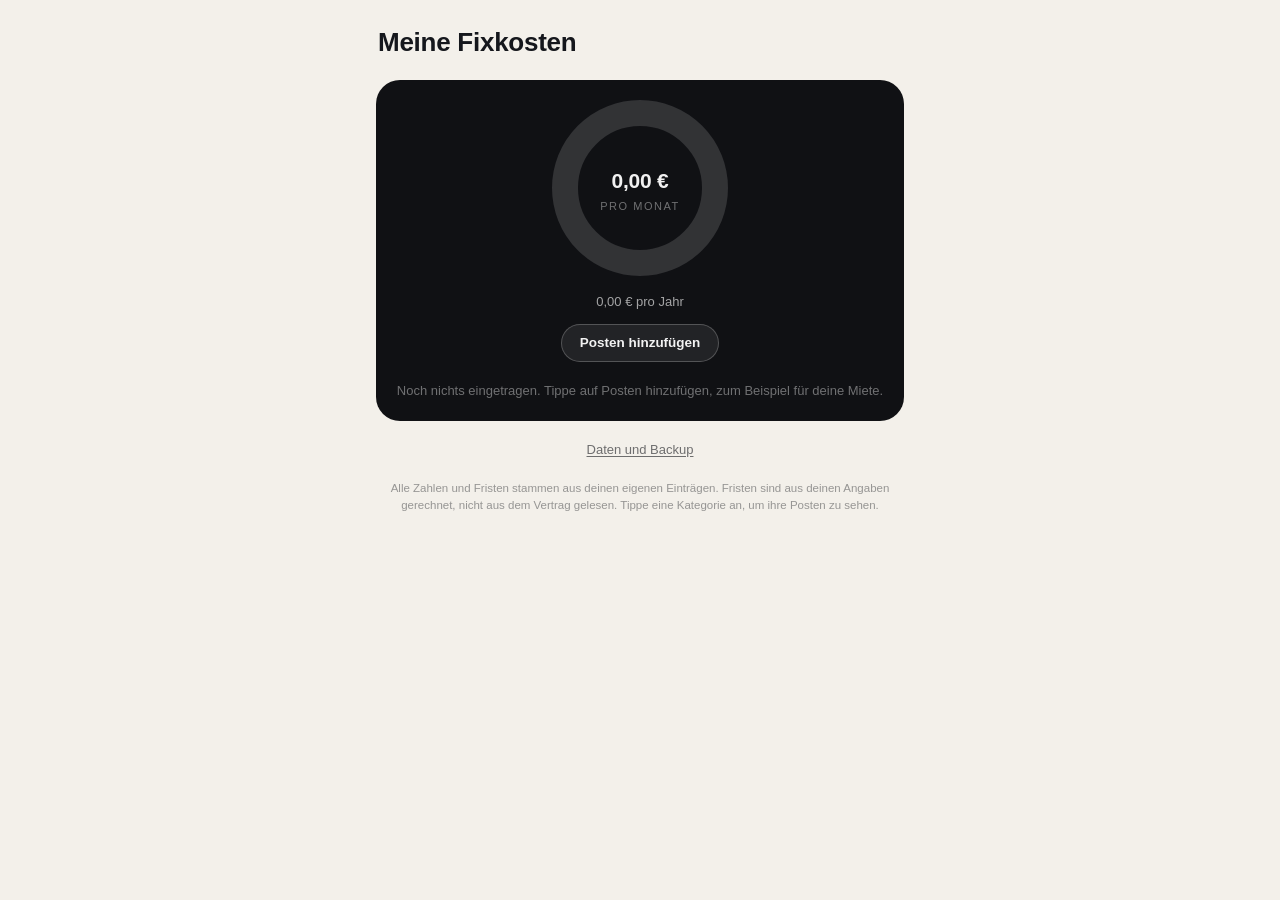
<file: index.html>
<!DOCTYPE html>
<html lang="de">
<head>
<meta charset="utf-8">
<meta name="viewport" content="width=device-width, initial-scale=1, viewport-fit=cover">
<title>Meine Fixkosten</title>
<meta name="theme-color" content="#101114">
<meta name="description" content="Einfacher Fixkosten-Tracker. Alle Daten bleiben nur auf diesem Gerät.">
<link rel="manifest" href="manifest.webmanifest">
<meta name="mobile-web-app-capable" content="yes">
<meta name="apple-mobile-web-app-capable" content="yes">
<meta name="apple-mobile-web-app-title" content="Fixkosten">
<meta name="apple-mobile-web-app-status-bar-style" content="black-translucent">
<link rel="apple-touch-icon" href="icon-180.png">
<link rel="icon" type="image/png" sizes="192" href="icon-192.png">
<link rel="stylesheet" href="style.css">
<script src="app.js" defer></script>
</head>
<body>
<div id="app"></div>
<noscript>Diese App braucht JavaScript. Deine Daten bleiben dabei nur auf diesem Gerät.</noscript>
</body>
</html>
</file>
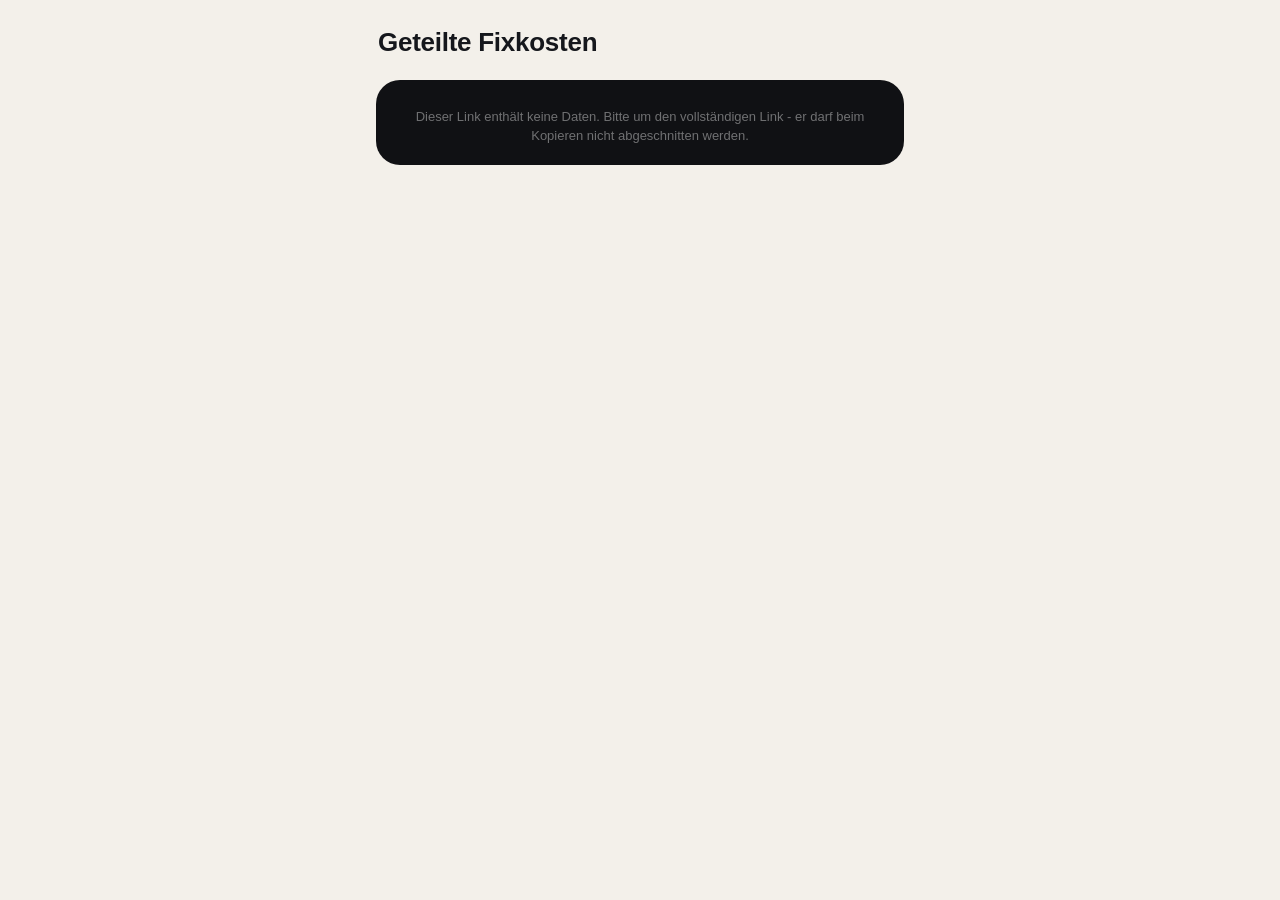
<file: teilen.html>
<!DOCTYPE html>
<html lang="de">
<head>
<meta charset="utf-8">
<meta name="viewport" content="width=device-width, initial-scale=1, viewport-fit=cover">
<title>Geteilte Fixkosten</title>
<meta name="theme-color" content="#101114">
<meta name="description" content="Geteilte Fixkosten-Uebersicht. Die Daten stecken nur in diesem Link.">
<meta name="robots" content="noindex">
<link rel="icon" type="image/png" sizes="192" href="icon-192.png">
<link rel="stylesheet" href="style.css">
</head>
<body>
<div id="app"></div>
<noscript>Diese Uebersicht braucht JavaScript. Die Daten stecken dabei nur in diesem Link.</noscript>
<script>
(function () {
'use strict';

if ('serviceWorker' in navigator) {
    navigator.serviceWorker.register('sw.js').catch(function () { /* offline-only comfort, kein Fehler fuer die Ansicht */ });
}

window.addEventListener('hashchange', function () { location.reload(); });

/* Geteilte Fixkosten - reine Leseansicht.
   Die Daten stehen ausschliesslich im Link-Anhaenger (#d=...). Sie werden nicht
   gespeichert, nicht an einen Server gesendet und sind in keiner Datei dieser Seite. */

const CATEGORIES = [
    { name: 'Miete', color: '#7ea6ff' },
    { name: 'Strom', color: '#f5c044' },
    { name: 'Heizung', color: '#f08c4a' },
    { name: 'Internet', color: '#9b8cff' },
    { name: 'Versicherung', color: '#73a89a' },
    { name: 'Abo', color: '#f27ba7' },
    { name: 'Sonstiges', color: '#9aa0a6' },
];

const RHYTHMS = [
    { value: 'monatlich', label: 'Monatlich', factor: 1 },
    { value: 'vierteljaehrlich', label: 'Vierteljährlich', factor: 1 / 3 },
    { value: 'halbjaehrlich', label: 'Halbjährlich', factor: 1 / 6 },
    { value: 'jaehrlich', label: 'Jährlich', factor: 1 / 12 },
];

const euro = new Intl.NumberFormat('de-DE', { style: 'currency', currency: 'EUR' });
const fmt = (value) => euro.format(value);

function monthlyOf(entry) {
    if (entry.amount === null) return 0;
    const rhythm = RHYTHMS.find(r => r.value === entry.rhythm) || RHYTHMS[0];
    return entry.amount * rhythm.factor;
}

function fmtDate(iso) {
    const d = new Date(iso + 'T00:00:00Z');
    return d.toLocaleDateString('de-DE', { day: 'numeric', month: 'long', year: 'numeric', timeZone: 'UTC' });
}

function noticeDateOf(entry) {
    if (!entry.contractEnd || !entry.noticeMonths) return null;
    const d = new Date(entry.contractEnd + 'T00:00:00Z');
    d.setUTCMonth(d.getUTCMonth() - entry.noticeMonths);
    return d;
}

function startOfToday() {
    const now = new Date();
    return new Date(Date.UTC(now.getFullYear(), now.getMonth(), now.getDate()));
}

function deadlineNote(entry) {
    const today = startOfToday();
    const notice = noticeDateOf(entry);
    if (notice) {
        const iso = notice.toISOString().slice(0, 10);
        const days = Math.round((notice.getTime() - today.getTime()) / 86400000);
        if (days < 0) return { text: 'Kündigungsfrist laut Angabe am ' + fmtDate(iso) + ' abgelaufen', danger: true };
        if (days <= 30) return { text: 'Kündigen laut Frist spätestens bis ' + fmtDate(iso) + ' (noch ' + days + ' Tage)', danger: true };
        return { text: 'Kündigen laut Frist spätestens bis ' + fmtDate(iso), danger: false };
    }
    if (entry.contractEnd) {
        const end = new Date(entry.contractEnd + 'T00:00:00Z');
        const days = Math.round((end.getTime() - today.getTime()) / 86400000);
        if (days >= 0 && days <= 60) return { text: 'Vertrag endet in ' + days + ' Tagen - Frist im Vertrag prüfen', danger: false };
    }
    return null;
}

function esc(s) {
    return String(s).replace(/&/g, '&amp;').replace(/</g, '&lt;').replace(/>/g, '&gt;').replace(/"/g, '&quot;');
}

function donutSvg(parts, total) {
    const size = 176, stroke = 26, r = (size - stroke) / 2, c = 2 * Math.PI * r;
    const visible = parts.filter(p => p.value > 0);
    let offset = 0;
    let circles = '';
    if (visible.length === 0) {
        circles = '<circle cx="' + size / 2 + '" cy="' + size / 2 + '" r="' + r + '" fill="none" stroke="rgba(255,255,255,0.14)" stroke-width="' + stroke + '"/>';
    }
    for (const p of visible) {
        const frac = total > 0 ? p.value / total : 0;
        const gap = visible.length > 1 ? Math.min(3, c * 0.01) : 0;
        const len = Math.max(frac * c - gap, 0.5);
        circles += '<circle cx="' + size / 2 + '" cy="' + size / 2 + '" r="' + r + '" fill="none" stroke="' + p.color + '" stroke-width="' + stroke + '" stroke-dasharray="' + len + ' ' + (c - len) + '" stroke-dashoffset="' + (-offset) + '"/>';
        offset += frac * c;
    }
    return '<svg width="' + size + '" height="' + size + '" viewBox="0 0 ' + size + ' ' + size + '" role="img" aria-label="Kreisdiagramm der monatlichen Kosten"><g transform="rotate(-90 ' + size / 2 + ' ' + size / 2 + ')">' + circles + '</g></svg>';
}

function isEntry(e) {
    return typeof e === 'object' && e !== null
        && typeof e.id === 'string' && typeof e.name === 'string' && typeof e.category === 'string'
        && (e.amount === null || (typeof e.amount === 'number' && e.amount > 0))
        && RHYTHMS.some(r => r.value === e.rhythm)
        && (e.contractEnd === undefined || typeof e.contractEnd === 'string')
        && (e.noticeMonths === undefined || e.noticeMonths === null || typeof e.noticeMonths === 'number')
        && (e.note === undefined || typeof e.note === 'string');
}

function decodePayload() {
    const m = (location.hash || '').match(/^#d=([A-Za-z0-9\-_]+)/);
    if (!m) return null;
    try {
        const b64 = m[1].replace(/-/g, '+').replace(/_/g, '/');
        const json = decodeURIComponent(Array.prototype.map.call(atob(b64), c => '%' + ('00' + c.charCodeAt(0).toString(16)).slice(-2)).join(''));
        const data = JSON.parse(json);
        if (typeof data !== 'object' || data === null || !Array.isArray(data.eintraege)) return null;
        data.eintraege = data.eintraege.filter(isEntry);
        return data;
    } catch (err) {
        return null;
    }
}

const data = decodePayload();
const root = document.getElementById('app');

if (!data) {
    document.title = 'Geteilte Fixkosten';
    root.innerHTML = '<header class="app-header"><h1>Geteilte Fixkosten</h1></header>'
        + '<div class="tr-panel"><div class="tr-empty">Dieser Link enthält keine Daten. Bitte um den vollständigen Link - er darf beim Kopieren nicht abgeschnitten werden.</div></div>';
    return;
}

const titel = typeof data.titel === 'string' && data.titel ? data.titel : 'Geteilte Fixkosten';
const stand = typeof data.stand === 'string' ? data.stand : '';
document.title = titel;

const entries = data.eintraege;
const monthlyTotal = entries.reduce((sum, e) => sum + monthlyOf(e), 0);
const yearlyTotal = monthlyTotal * 12;

const map = new Map();
for (const e of entries) {
    if (!map.has(e.category)) map.set(e.category, []);
    map.get(e.category).push(e);
}
const byCategory = CATEGORIES
    .filter(c => map.has(c.name))
    .map(c => {
        const list = map.get(c.name).slice().sort((a, b) => monthlyOf(b) - monthlyOf(a));
        const sum = list.reduce((s, e) => s + monthlyOf(e), 0);
        return { name: c.name, color: c.color, list, sum };
    })
    .sort((a, b) => b.sum - a.sum);

let html = '<header class="app-header"><h1>' + esc(titel) + '</h1></header>';
html += '<div class="tr-panel">';
html += '<div class="donut-wrap">' + donutSvg(byCategory.map(c => ({ label: c.name, value: c.sum, color: c.color })), monthlyTotal)
    + '<div class="donut-center"><div class="donut-total">' + fmt(monthlyTotal) + '</div><div class="donut-per">pro Monat</div></div></div>';
html += '<div class="tr-year">' + fmt(yearlyTotal) + ' pro Jahr</div>';
if (stand) html += '<div class="tr-open-count">Stand: ' + esc(stand) + ' · erfasste Kosten</div>';

html += '<div class="tr-cats">';
for (const c of byCategory) {
    const share = monthlyTotal > 0 ? Math.round((c.sum / monthlyTotal) * 100) : 0;
    html += '<div class="tr-cat-block">';
    html += '<button type="button" class="tr-cat" data-cat="' + esc(c.name) + '" aria-expanded="false">'
        + '<span class="tr-dot" style="background:' + c.color + '"></span>'
        + '<span class="tr-cat-name">' + esc(c.name) + '</span>'
        + '<span class="tr-cat-values"><span class="tr-cat-sum">' + fmt(c.sum) + '</span><span class="tr-cat-share">' + share + ' %</span></span></button>';
    html += '<div class="tr-entries" hidden>';
    for (const e of c.list) {
        const note = deadlineNote(e);
        const rhythmLabel = (RHYTHMS.find(r => r.value === e.rhythm) || {}).label || '';
        const details = [
            e.amount === null ? 'Betrag offen' : fmt(e.amount) + ' ' + rhythmLabel.toLowerCase(),
            e.contractEnd ? 'Vertrag bis ' + fmtDate(e.contractEnd) : null,
        ].filter(Boolean).join(' · ');
        html += '<div class="tr-entry">';
        html += '<div class="tr-entry-main">'
            + '<div class="tr-entry-name">' + esc(e.name) + '</div>'
            + '<div class="tr-entry-detail">' + esc(details) + '</div>';
        if (note) html += '<div class="' + (note.danger ? 'tr-entry-note tr-entry-danger' : 'tr-entry-note') + '">' + esc(note.text) + '</div>';
        if (e.note) html += '<div class="tr-entry-detail tr-entry-subnote" data-note="' + esc(e.id) + '" hidden>' + esc(e.note) + '</div>';
        html += '</div>';
        html += '<div class="tr-entry-side">';
        if (e.amount === null) {
            html += '<div class="tr-entry-value tr-entry-offen">offen</div>';
        } else {
            html += '<div class="tr-entry-value">' + fmt(monthlyOf(e)) + '<span class="tr-entry-per"> /Monat</span></div>';
        }
        if (e.note) html += '<div class="tr-entry-actions"><button type="button" class="tr-remove" data-details="' + esc(e.id) + '">Details</button></div>';
        html += '</div></div>';
    }
    html += '</div></div>';
}
html += '</div>';
html += '<div class="paragraph" style="margin-top:16px">Nur zum Ansehen. Fristen sind aus den geteilten Angaben gerechnet - maßgeblich ist jeweils der Vertrag.</div>';
html += '</div>';

root.innerHTML = html;

root.addEventListener('click', (ev) => {
    const catBtn = ev.target.closest('[data-cat]');
    if (catBtn) {
        const block = catBtn.closest('.tr-cat-block');
        const list = block ? block.querySelector('.tr-entries') : null;
        if (list) {
            const open = list.hasAttribute('hidden');
            if (open) list.removeAttribute('hidden'); else list.setAttribute('hidden', '');
            catBtn.setAttribute('aria-expanded', String(open));
        }
        return;
    }
    const detBtn = ev.target.closest('[data-details]');
    if (detBtn) {
        const noteEl = root.querySelector('[data-note="' + detBtn.getAttribute('data-details') + '"]');
        if (noteEl) {
            const open = noteEl.hasAttribute('hidden');
            if (open) { noteEl.removeAttribute('hidden'); detBtn.textContent = 'Weniger'; }
            else { noteEl.setAttribute('hidden', ''); detBtn.textContent = 'Details'; }
        }
    }
});

})();
</script>
</body>
</html>
</file>
<file: style.css>
:root {
    --ds-page: #f3f0ea;
    --ds-ink: #15171c;
    --ds-ink-2: rgba(21, 23, 28, 0.6);
    --ds-ink-3: rgba(21, 23, 28, 0.42);
    --ds-raised: #ffffff;
    --ds-hairline: rgba(21, 23, 28, 0.1);
    --ds-accent: #15171c;
    --tr-panel: #101114;
    --tr-ink: rgba(255, 255, 255, 0.94);
    --tr-ink-2: rgba(255, 255, 255, 0.62);
    --tr-ink-3: rgba(255, 255, 255, 0.4);
    --ds-danger: #b0402e;
    --tr-danger: #ff7d6b;
}

* { box-sizing: border-box; }

html, body {
    margin: 0;
    padding: 0;
}

body {
    background: var(--ds-page);
    color: var(--ds-ink);
    font-family: -apple-system, BlinkMacSystemFont, "SF Pro Text", "Segoe UI", Roboto, Helvetica, Arial, sans-serif;
    font-size: 15px;
    line-height: 1.45;
    -webkit-font-smoothing: antialiased;
    -webkit-text-size-adjust: 100%;
}

#app {
    max-width: 560px;
    margin: 0 auto;
    padding: calc(20px + env(safe-area-inset-top)) 16px calc(32px + env(safe-area-inset-bottom));
}

.app-header h1 {
    font-size: 26px;
    font-weight: 700;
    letter-spacing: -0.01em;
    margin: 4px 2px 18px;
}

/* ---- Helle Karten (Formular, Daten) ---- */
.card {
    background: var(--ds-raised);
    border: 1px solid var(--ds-hairline);
    border-radius: 20px;
    padding: 18px 16px;
    margin: 0 0 16px;
}

.card h2 {
    font-size: 12px;
    font-weight: 600;
    letter-spacing: 0.08em;
    text-transform: uppercase;
    color: var(--ds-ink-2);
    margin: 0 0 14px;
}

.field {
    display: block;
    margin: 0 0 14px;
}

.field-label {
    display: block;
    font-size: 13px;
    font-weight: 500;
    color: var(--ds-ink-2);
    margin: 0 0 6px;
}

.field input[type="text"],
.field textarea {
    width: 100%;
    border: 1px solid var(--ds-hairline);
    border-radius: 12px;
    background: var(--ds-raised);
    color: var(--ds-ink);
    font: inherit;
    padding: 10px 12px;
    outline: none;
}

.field textarea {
    resize: vertical;
    font-family: ui-monospace, SFMono-Regular, Menlo, monospace;
    font-size: 12.5px;
}

.field input:focus,
.field textarea:focus {
    border-color: var(--ds-accent);
}

.choices {
    display: flex;
    flex-wrap: wrap;
    gap: 8px;
}

.choice {
    border: 1px solid var(--ds-hairline);
    background: var(--ds-raised);
    color: var(--ds-ink);
    border-radius: 999px;
    padding: 7px 14px;
    font: inherit;
    font-size: 13.5px;
    cursor: pointer;
    -webkit-tap-highlight-color: transparent;
}

.choice.active {
    background: var(--ds-accent);
    border-color: var(--ds-accent);
    color: #fff;
}

/* ---- Buttons ---- */
.btn {
    border: 1px solid transparent;
    border-radius: 999px;
    font: inherit;
    font-size: 14px;
    font-weight: 600;
    padding: 10px 18px;
    cursor: pointer;
    -webkit-tap-highlight-color: transparent;
}

.btn.primary {
    background: var(--ds-accent);
    color: #fff;
}

.btn.secondary {
    background: var(--ds-raised);
    border-color: var(--ds-hairline);
    color: var(--ds-ink);
}

.btn.ghost {
    background: transparent;
    color: var(--ds-ink-2);
}

.btn.compact {
    padding: 8px 14px;
    font-size: 13px;
}

.btn[disabled] {
    opacity: 0.4;
}

.caption {
    font-size: 12.5px;
    color: var(--ds-ink-2);
    margin: 10px 0 0;
}

.paragraph {
    font-size: 13.5px;
    color: var(--ds-ink-2);
    margin: 0 0 14px;
}

.tr-form-actions {
    display: flex;
    align-items: center;
    gap: 10px;
    margin: 4px 0 12px;
    flex-wrap: wrap;
}

.tr-form-actions:last-child {
    margin-bottom: 0;
}

/* ---- Dunkles Panel (Trade-Republic-Stil) ---- */
.tr-panel {
    background: var(--tr-panel);
    border-radius: 24px;
    padding: 20px 16px 16px;
    color: var(--tr-ink);
    display: flex;
    flex-direction: column;
    gap: 12px;
    margin: 0 0 16px;
}

.donut-wrap {
    position: relative;
    align-self: center;
}

.donut-center {
    position: absolute;
    inset: 0;
    display: flex;
    flex-direction: column;
    align-items: center;
    justify-content: center;
    gap: 2px;
}

.donut-total {
    font-size: 21px;
    font-weight: 700;
    color: var(--tr-ink);
    letter-spacing: -0.01em;
}

.donut-per {
    font-size: 11px;
    font-weight: 500;
    letter-spacing: 0.14em;
    text-transform: uppercase;
    color: var(--tr-ink-3);
}

.tr-year {
    text-align: center;
    font-size: 13px;
    color: var(--tr-ink-2);
}

.tr-open-count {
    text-align: center;
    font-size: 12px;
    color: var(--tr-ink-3);
}

.tr-empty {
    text-align: center;
    font-size: 13px;
    color: var(--tr-ink-3);
    padding: 8px 0 4px;
}

.tr-add-in-panel {
    display: flex;
    justify-content: center;
}

.tr-add-btn {
    border: 1px solid rgba(255, 255, 255, 0.22);
    background: rgba(255, 255, 255, 0.08);
    color: var(--tr-ink);
    border-radius: 999px;
    font: inherit;
    font-size: 13.5px;
    font-weight: 600;
    padding: 8px 18px;
    cursor: pointer;
    -webkit-tap-highlight-color: transparent;
}

.tr-cats {
    display: flex;
    flex-direction: column;
}

.tr-cat {
    display: flex;
    align-items: center;
    gap: 10px;
    width: 100%;
    padding: 11px 4px;
    background: transparent;
    border: none;
    border-top: 1px solid rgba(255, 255, 255, 0.09);
    color: var(--tr-ink);
    font: inherit;
    text-align: left;
    cursor: pointer;
    -webkit-tap-highlight-color: transparent;
}

.tr-dot {
    width: 10px;
    height: 10px;
    border-radius: 50%;
    flex-shrink: 0;
}

.tr-cat-name {
    flex: 1;
    font-size: 14px;
    font-weight: 500;
}

.tr-cat-values {
    display: flex;
    align-items: baseline;
    gap: 8px;
}

.tr-cat-sum {
    font-size: 14px;
    font-weight: 600;
}

.tr-cat-share {
    font-size: 11.5px;
    color: var(--tr-ink-3);
    min-width: 34px;
    text-align: right;
}

.tr-entries {
    padding: 2px 0 10px 20px;
    display: flex;
    flex-direction: column;
    gap: 12px;
}

.tr-entry-main {
    display: flex;
    flex-direction: column;
    gap: 2px;
    min-width: 0;
}

.tr-entry-name {
    font-size: 13.5px;
    font-weight: 500;
    color: var(--tr-ink);
    overflow-wrap: anywhere;
}

.tr-entry-detail {
    font-size: 12px;
    color: var(--tr-ink-2);
}

.tr-entry-note {
    font-size: 12px;
    color: var(--tr-ink-2);
}

.tr-entry-danger {
    color: var(--tr-danger);
}

.tr-entry-subnote {
    color: var(--tr-ink-3);
}

.tr-entry-side {
    display: flex;
    flex-direction: column;
    align-items: flex-end;
    gap: 3px;
    flex-shrink: 0;
}

.tr-entry {
    display: flex;
    justify-content: space-between;
    align-items: flex-start;
    gap: 12px;
    flex-wrap: wrap;
}

.tr-entry-value {
    font-size: 13.5px;
    font-weight: 600;
    color: var(--tr-ink);
}

.tr-entry-per {
    font-size: 11px;
    font-weight: 400;
    color: var(--tr-ink-3);
}

.tr-entry-offen {
    color: var(--tr-ink-3);
    font-weight: 500;
}

.tr-entry-actions {
    display: flex;
    gap: 10px;
}

.tr-remove {
    border: none;
    background: none;
    padding: 0;
    font: inherit;
    font-size: 11.5px;
    color: var(--tr-ink-3);
    text-decoration: underline;
    text-underline-offset: 2px;
    cursor: pointer;
    -webkit-tap-highlight-color: transparent;
}

.tr-confirm {
    width: 100%;
    border: 1px solid rgba(255, 125, 107, 0.45);
    background: rgba(255, 125, 107, 0.1);
    border-radius: 12px;
    padding: 10px 12px;
    display: flex;
    flex-direction: column;
    gap: 8px;
}

.tr-confirm-text {
    font-size: 12.5px;
    color: var(--tr-ink);
}

.tr-confirm-actions {
    display: flex;
    gap: 14px;
}

.tr-confirm-yes {
    border: none;
    background: var(--tr-danger);
    color: #101114;
    border-radius: 999px;
    font: inherit;
    font-size: 12.5px;
    font-weight: 700;
    padding: 6px 14px;
    cursor: pointer;
}

.tr-confirm-no {
    border: none;
    background: none;
    padding: 6px 0;
    font: inherit;
    font-size: 12.5px;
    color: var(--tr-ink-2);
    text-decoration: underline;
    text-underline-offset: 2px;
    cursor: pointer;
}

.tr-warning {
    border: 1px solid rgba(176, 64, 46, 0.35);
    background: rgba(176, 64, 46, 0.08);
    color: var(--ds-danger);
    border-radius: 14px;
    padding: 10px 14px;
    font-size: 12.5px;
    line-height: 1.5;
    margin: 0 0 16px;
}

.tr-warning-note {
    display: block;
    font-size: 11.5px;
    opacity: 0.75;
    margin-top: 2px;
}

.tr-data-row {
    display: flex;
    justify-content: center;
    margin: 0 0 16px;
}

.tr-data-link {
    border: none;
    background: none;
    padding: 4px 8px;
    font: inherit;
    font-size: 13px;
    color: var(--ds-ink-2);
    text-decoration: underline;
    text-underline-offset: 2px;
    cursor: pointer;
    -webkit-tap-highlight-color: transparent;
}

.closing {
    text-align: center;
    font-size: 11.5px;
    color: var(--ds-ink-3);
    line-height: 1.55;
    padding: 0 12px;
}
</file>
